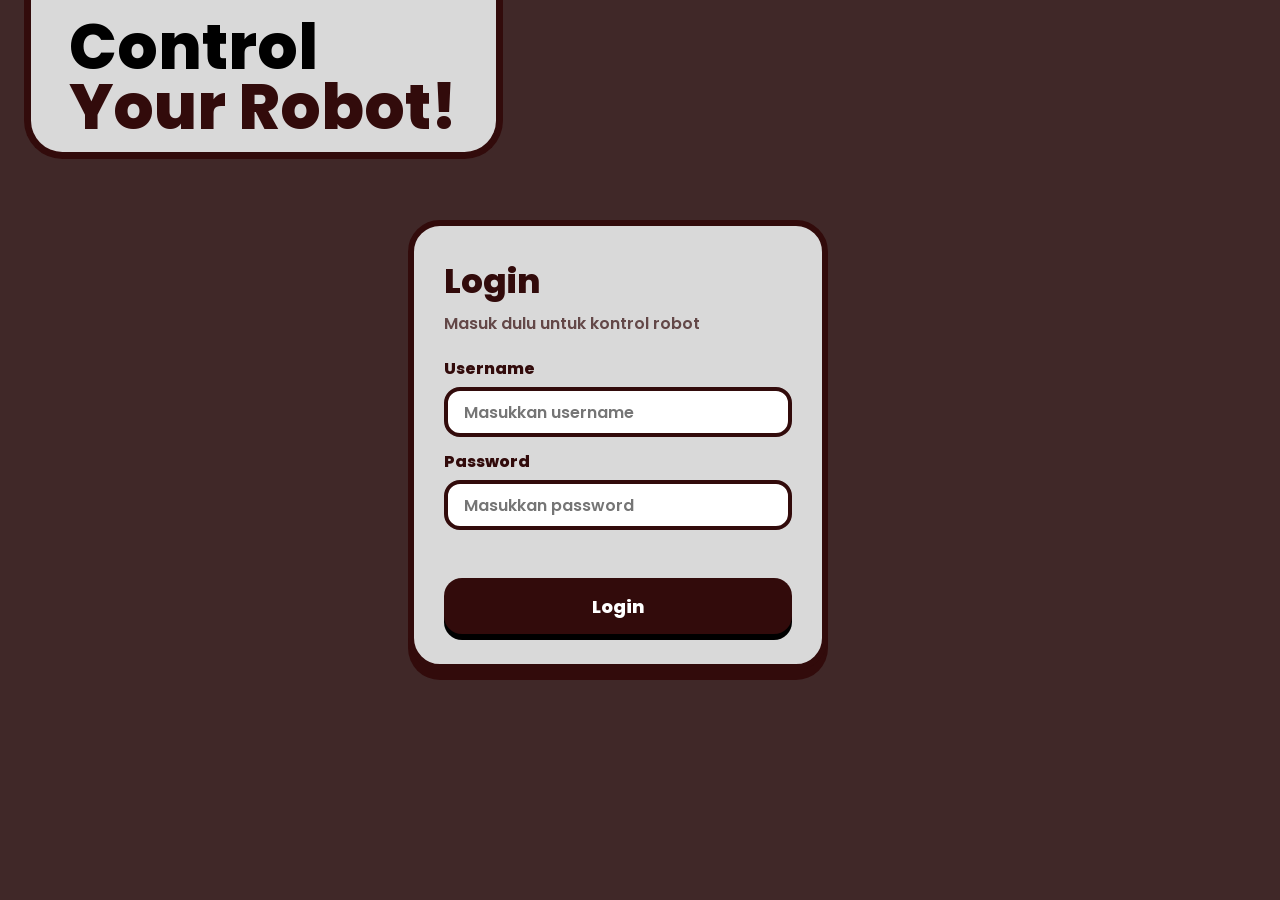
<file: index.html>
<!DOCTYPE html>
<html lang="id">
<head>
<meta charset="utf-8">
<meta name="viewport" content="width=device-width, initial-scale=1, viewport-fit=cover">
<title>Control Your Robot!</title>
<link href="https://fonts.googleapis.com/css2?family=Poppins:wght@600;800&display=swap" rel="stylesheet">
<link rel="stylesheet" href="style.css">
</head>
<body>
<div id="rain"></div>
<div class="title"><h1><span>Control</span>Your Robot!</h1></div>
<main>
  <section id="login" class="top" hidden>
    <form class="card" id="form" autocomplete="on">
      <h2>Login</h2><p>Masuk dulu untuk kontrol robot</p>
      <label for="u">Username</label><input id="u" placeholder="Masukkan username" required autocomplete="username">
      <label for="p">Password</label><input id="p" type="password" placeholder="Masukkan password" required autocomplete="current-password">
      <div class="err" id="err"></div>
      <button class="btn" type="submit">Login</button>
    </form>
  </section>

  <section id="dash" class="top" hidden>
    <button class="out" id="out">Logout</button>
    <div class="pad" role="group" aria-label="D-pad">
      <button class="k up" id="btnForward" data-c="UP" aria-label="Maju"><svg viewBox="0 0 24 24"><path d="M12 3 2 13l0 7 10-10 10 10 0-7z"/></svg></button>
      <button class="k left" id="btnLeft" data-c="LEFT" aria-label="Kiri"><svg viewBox="0 0 24 24"><path d="M3 12 13 2l7 0L10 12l10 10-7 0z"/></svg></button>
      <button class="k mid" id="mid" aria-label="Putar logo"><svg viewBox="0 0 24 24"><path d="M2 12 20 2l-1 20z"/></svg></button>
      <button class="k right" id="btnRight" data-c="RIGHT" aria-label="Kanan"><svg viewBox="0 0 24 24"><path d="M21 12 11 2 4 2l10 10L4 22l7 0z"/></svg></button>
      <button class="k down" id="btnBackward" data-c="DOWN" aria-label="Mundur"><svg viewBox="0 0 24 24"><path d="M12 21 2 11l0-7 10 10L22 4l0 7z"/></svg></button>
    </div>
    <div class="acts">
      <button class="k stop" id="btnStop" data-c="STOP">STOP</button>
      <button class="k" id="btnGrip" data-c="GRIP">✊ Grip</button>
      <button class="k" id="btnRelease" data-c="Release">🖐️ Release</button>
      <div class="hint">Keyboard: W A S D / panah = gerak, Spasi atau X = stop, G = grip, O atau R = release. Geser tab di kanan untuk Speed dan koneksi.</div>
    </div>

    <div class="chip" id="chip">Robot belum terhubung</div>
    <aside class="drawer" id="drawer">
      <button class="tab" id="tab" aria-label="Pengaturan"><span>‹</span></button>
      <h2>Speed!</h2>
      <input type="range" id="speed" min="1" max="10" value="3"><div class="val" id="sv"></div>
      <h2 style="margin-top:34px">Acceleration?</h2>
      <input type="range" id="acc" min="1" max="10" value="7"><div class="val" id="av"></div>
      <h2 style="margin-top:34px">Robot</h2>
      <button class="conn" id="conn">Hubungkan Bluetooth</button>
      <button class="conn" id="usb">Hubungkan via USB</button>
    </aside>
  </section>
</main>
<script src="script.js"></script>
</body>
</html>
</file>
<file: style.css>
:root{--bg:#402828;--deep:#320b0b;--key:#d9d9d9;--mute:#6e5656;--red:#ef5555;--green:#7ee787;box-sizing:border-box;padding-top:env(safe-area-inset-top,0px);padding-bottom:env(safe-area-inset-bottom,0px)}
*{box-sizing:border-box}
[hidden]{display:none!important}
html,body{margin:0;min-height:100%;background:var(--bg);color:#fff;font-family:Poppins,system-ui,sans-serif;overflow-x:hidden}
#rain{position:fixed;inset:0;z-index:0;pointer-events:none;overflow:hidden}
.drop{position:absolute;top:-60px;opacity:.28;animation:fall linear forwards}
@keyframes fall{to{transform:translateY(115vh) rotate(360deg)}}
.title{position:absolute;top:0;left:24px;z-index:2;background:var(--key);border:clamp(5px,.6vw,9px) solid var(--deep);border-top:0;border-radius:0 0 clamp(24px,3vw,40px) clamp(24px,3vw,40px);padding:clamp(12px,2vh,22px) clamp(22px,3vw,44px) clamp(10px,1.6vh,18px);animation:drop .8s cubic-bezier(.3,1.6,.5,1) both}
.title h1{margin:0;font-size:clamp(30px,min(9vw,7vh),68px);line-height:.95;font-weight:800;color:var(--deep)}
.title h1 span{color:#000;display:block}
@keyframes drop{from{transform:translateY(-120%)}}
@keyframes pop{from{transform:scale(.4);opacity:0}}
@keyframes spin{to{transform:rotate(360deg)}}
main{position:relative;z-index:1;min-height:100vh;padding:24px 64px 90px 20px}
.top{margin-top:calc(clamp(30px,min(9vw,7vh),68px)*2 + 70px)}
/* login */
#login{display:flex;justify-content:center}
.card{width:min(420px,100%);background:var(--key);color:var(--deep);border:6px solid var(--deep);border-radius:32px;padding:30px;box-shadow:0 10px 0 var(--deep);animation:pop .6s both}
.card h2{margin:0 0 4px;font-size:34px;font-weight:800}
.card p{margin:0 0 20px;font-weight:600;opacity:.7}
.card label{display:block;font-weight:800;margin:12px 0 6px}
.card input{width:100%;height:50px;border:4px solid var(--deep);border-radius:16px;background:#fff;padding:0 16px;font:600 16px Poppins,system-ui,sans-serif;color:var(--deep);outline:none}
.card input:focus{box-shadow:0 0 0 4px #6e565655}
.err{color:#b3202a;font-weight:800;min-height:24px;margin-top:10px}
.card.shake{animation:shake .4s}
@keyframes shake{25%{transform:translateX(-10px)}75%{transform:translateX(10px)}}
.btn{width:100%;margin-top:14px;height:56px;background:var(--deep);color:#fff;border:0;border-radius:18px;font:800 18px Poppins,system-ui,sans-serif;cursor:pointer;box-shadow:0 6px 0 #000;transition:transform .1s,box-shadow .1s}
.btn:active{transform:translateY(5px);box-shadow:0 1px 0 #000}
/* dashboard */
#dash{display:flex;flex-wrap:wrap;gap:clamp(24px,4vw,56px);align-items:flex-start}
.pad{--s:clamp(84px,min(28vw,20vh),190px);display:grid;grid-template-columns:repeat(3,var(--s));grid-template-rows:repeat(3,var(--s));gap:clamp(10px,1.4vw,20px);animation:pop .7s .2s both}
.k{background:var(--key);border:5px solid var(--deep);border-radius:24px;display:grid;place-items:center;cursor:pointer;padding:0;color:var(--deep);font:800 clamp(15px,2.2vw,26px) Poppins,system-ui,sans-serif;transition:transform .12s,box-shadow .12s,background .12s;box-shadow:0 8px 0 var(--deep);-webkit-tap-highlight-color:transparent;touch-action:manipulation;user-select:none}
.k:hover{background:#fff}
.k:active,.k.on{transform:translateY(7px);box-shadow:0 1px 0 var(--deep)}
.k svg{width:46%;height:46%;fill:var(--deep)}
.up{grid-area:1/2}.left{grid-area:2/1}.mid{grid-area:2/2}.right{grid-area:2/3}.down{grid-area:3/2}
.mid svg{width:56%;height:56%}
.mid.spin svg{animation:spin var(--spin,.6s) linear infinite}
.acts{margin-left:auto;display:grid;grid-template-columns:1fr 1fr;gap:clamp(10px,1.4vw,20px);width:min(100%,clamp(300px,34vw,520px));animation:pop .7s .4s both}
.acts .k{height:clamp(84px,min(18vw,15vh),150px)}
.acts .stop{grid-column:1/-1;background:var(--red);color:#fff}
.acts .stop:hover{background:#ff7373}
.hint{grid-column:1/-1;font-size:13px;font-weight:600;opacity:.7;line-height:1.5}
@media (max-width:900px){.acts{margin-left:0}main{padding-right:20px}}
.out{position:fixed;top:calc(14px + env(safe-area-inset-top,0px));right:16px;z-index:3;background:var(--deep);color:#ff9a9a;border:3px solid var(--deep);border-radius:14px;padding:8px 16px;font:800 14px Poppins,system-ui,sans-serif;cursor:pointer}
.out:hover{background:var(--red);color:#fff}
.chip{position:fixed;left:20px;bottom:calc(20px + env(safe-area-inset-bottom,0px));z-index:2;background:var(--deep);border:3px solid var(--deep);border-radius:999px;padding:8px 18px;font-size:13px;font-weight:600;max-width:calc(100vw - 40px);cursor:pointer}
.chip.ok{border-color:var(--green)}
.chip.ok::before{content:'\25CF ';color:var(--green);animation:blink 1.2s infinite}
@keyframes blink{50%{opacity:.3}}
/* drawer */
.drawer{position:fixed;top:0;right:0;height:100%;width:min(88vw,420px);background:var(--deep);border-radius:36px 0 0 36px;border:4px solid #fff;border-right:0;z-index:5;padding:34px 34px 0 44px;padding-top:calc(34px + env(safe-area-inset-top,0px));transform:translateX(100%);transition:transform .5s cubic-bezier(.3,1.2,.5,1)}
.drawer.open{transform:none}
.tab{position:absolute;left:-46px;top:38%;width:46px;height:120px;background:var(--deep);border:4px solid #fff;border-right:0;border-radius:30px 0 0 30px;cursor:pointer;color:#fff;font-size:22px;padding:0}
.tab span{display:inline-block;transition:transform .4s}
.drawer.open .tab span{transform:rotate(180deg)}
.tab{animation:nudge 1.8s ease-in-out infinite}
.drawer.open .tab{animation:none}
@keyframes nudge{50%{transform:translateX(-8px)}}
.drawer h2{margin:0 0 6px;font-size:34px;font-weight:800}
input[type=range]{-webkit-appearance:none;appearance:none;width:100%;height:18px;border-radius:9px;background:#fff;outline:none;margin:10px 0}
input[type=range]::-webkit-slider-thumb{-webkit-appearance:none;width:40px;height:40px;border-radius:50%;background:var(--mute);border:4px solid #fff;cursor:grab}
input[type=range]::-moz-range-thumb{width:32px;height:32px;border-radius:50%;background:var(--mute);border:4px solid #fff;cursor:grab}
.val{font-size:14px;opacity:.7;font-weight:600}
.conn{width:100%;margin-top:10px;background:#fff;color:var(--deep);border:4px solid #fff;border-radius:999px;padding:14px 20px;font:800 17px Poppins,system-ui,sans-serif;cursor:pointer;transition:transform .15s}
.conn:hover{transform:scale(1.04)}
.conn.live{background:transparent;color:#fff}
</file>
